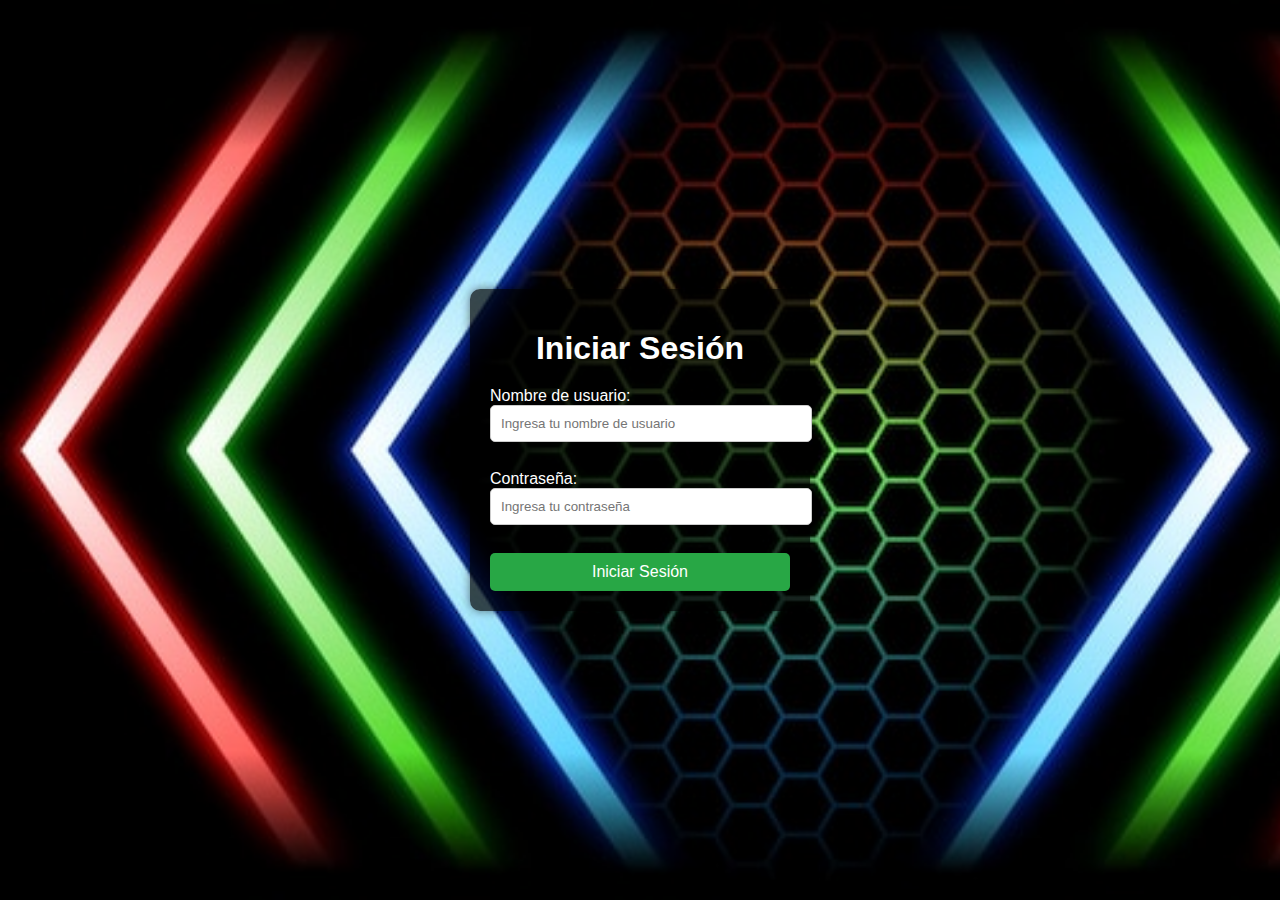
<file: index.html>
<!DOCTYPE html>
<html>
<head>
	<title>Iniciar Sesión</title>
	<link rel="stylesheet" href="registro.css">
</head>
<body>
    <div class="container">
        <h1>Iniciar Sesión</h1>
        <form id="loginForm" action="primero.html" method="get">
            <div class="form-label">
                <label for="username">Nombre de usuario:</label>
            </div>
            <input type="text" id="username" name="username" class="form-input" placeholder="Ingresa tu nombre de usuario" required><br><br>
            <div class="form-label">
                <label for="password">Contraseña:</label>
            </div>
            <input type="password" id="password" name="password" class="form-input" placeholder="Ingresa tu contraseña" required><br><br>
            <input type="submit" value="Iniciar Sesión" class="submit-button">
            <div class="error-message" id="error-message" style="display: none; color: red;"></div>
        </form>
    </div>
</body>
</html>
</file>
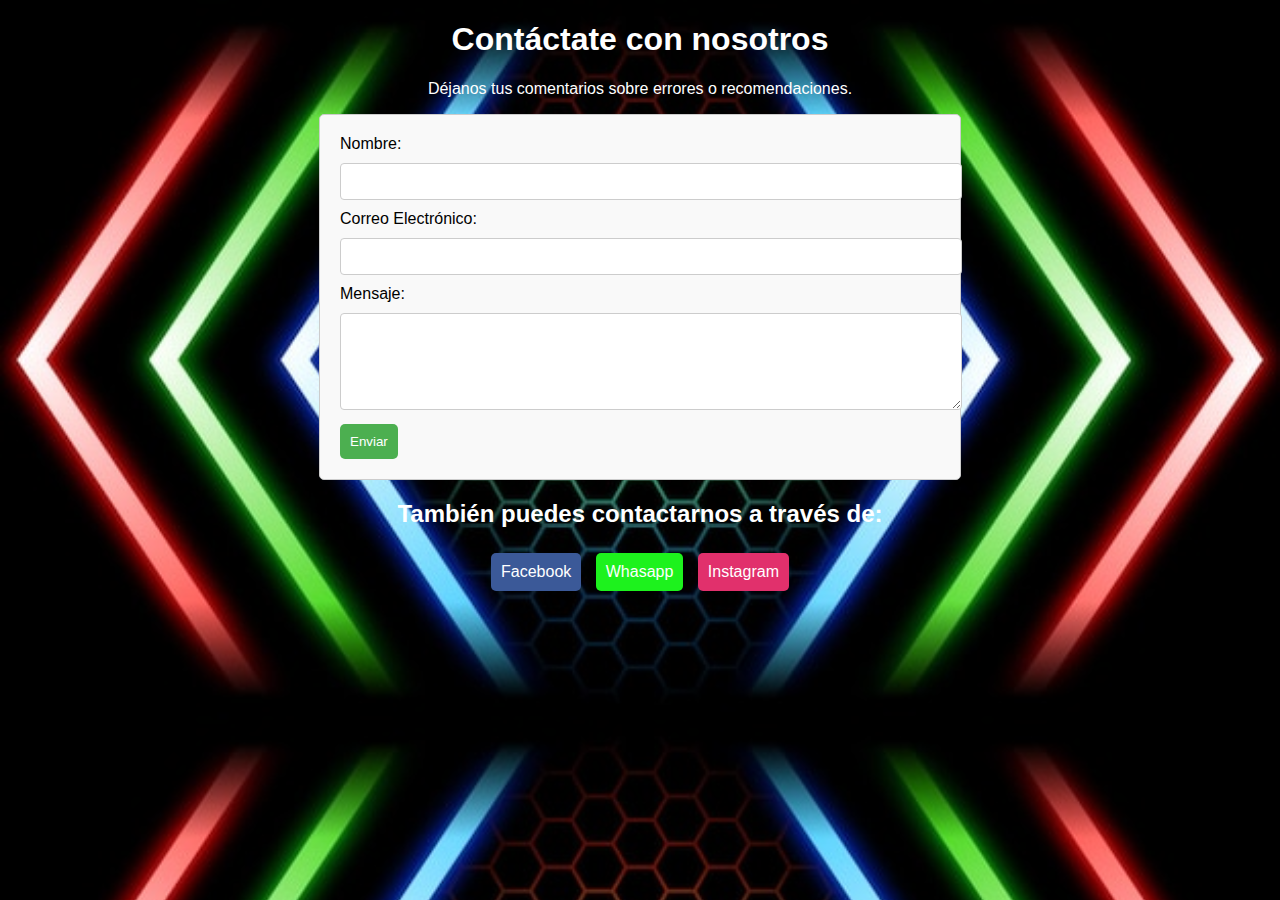
<file: contacto.html>
<!DOCTYPE html>
<html lang="en">
<head>
    <meta charset="UTF-8">
    <meta name="viewport" content="width=device-width, initial-scale=1.0">
    <title>Smart Raccoon</title>
    <link  rel="stylesheet" href="contacto.css">

</head>
<body>
    <header>
        <h1>Contáctate con nosotros</h1>
        <p>Déjanos tus comentarios sobre errores o recomendaciones.</p>
    </header>

    <form action="#" method="post">
        <label for="name">Nombre:</label>
        <input type="text" id="name" name="name" required>

        <label for="email">Correo Electrónico:</label>
        <input type="email" id="email" name="email" required>

        <label for="message">Mensaje:</label>
        <textarea id="message" name="message" rows="5" required></textarea>

        <button type="submit">Enviar</button>
    </form>

    <div class="social-buttons">
        <h2>También puedes contactarnos a través de:</h2>
        <a href="https://www.facebook.com" target="_blank"><i class="fab fa-facebook-f"></i>Facebook</a>
        <a href="https://wa.link/xyhdpw" target="_blank" class="twitter"><i class="fab fa-twitter"></i>Whasapp</a>
        <a href="https://www.instagram.com" target="_blank" class="instagram"><i class="fab fa-instagram"></i> Instagram</a>
    </div>
</body>
</html>
</file>
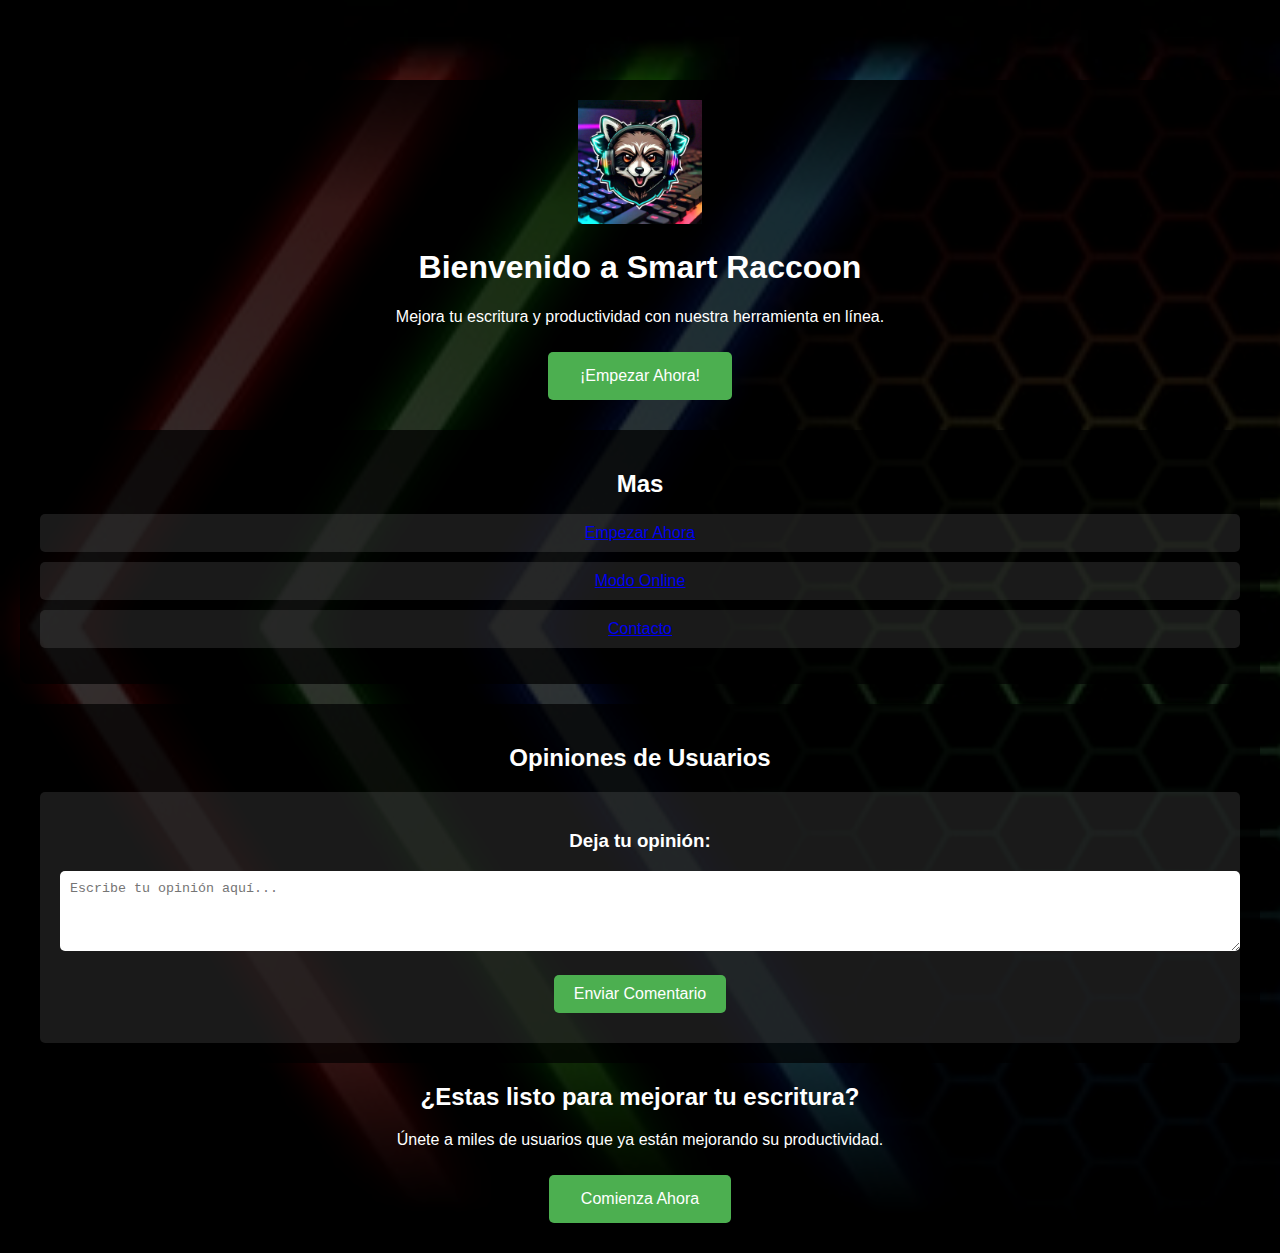
<file: primero.html>
<!DOCTYPE html>
<html lang="es">
<head>
    <meta charset="UTF-8">
    <meta name="viewport" content="width=device-width, initial-scale=1.0">
    <title>Smart Raccoon</title>
    <link rel="stylesheet" href="primero.css">
</head>
<body>
    <div class="container">
        <header>
            <img src="IMG/Logtipo.jpeg" width="10%" alt="Logo de Mecaneth">
            <h1>Bienvenido a Smart Raccoon</h1>
            <p>Mejora tu escritura y productividad con nuestra herramienta en línea.</p>
            <a href="segundo.html"><button>¡Empezar Ahora!</button></a>
        </header>
        <section class="features">
            <h2>Mas</h2>
            <ul>
                <li><a href="segundo.html">Empezar Ahora</a></li>
                <li><a href="tercero.html">Modo Online</a></li>
                <li><a href="contacto.html">Contacto</a></li>
            </ul>
        </section>

        <section class="opinions" id="opinions-section">
            <h2>Opiniones de Usuarios</h2>
            <div class="opinion-form">
                <h3>Deja tu opinión:</h3>
                <form id="comment-form">
                    <textarea name="comment" rows="4" placeholder="Escribe tu opinión aquí..." required></textarea>
                    <br>
                    <button type="submit">Enviar Comentario</button>
                </form>
            </div>
        </section>
        
        <section class="cta">
            <h2>¿Estas listo para mejorar tu escritura?</h2>
            <p>Únete a miles de usuarios que ya están mejorando su productividad.</p>
            <a href="segundo.html"><button>Comienza Ahora</button></a>
        </section>
    </div>
    <script src="primero.js"></script>
</body>
</html>
</file>
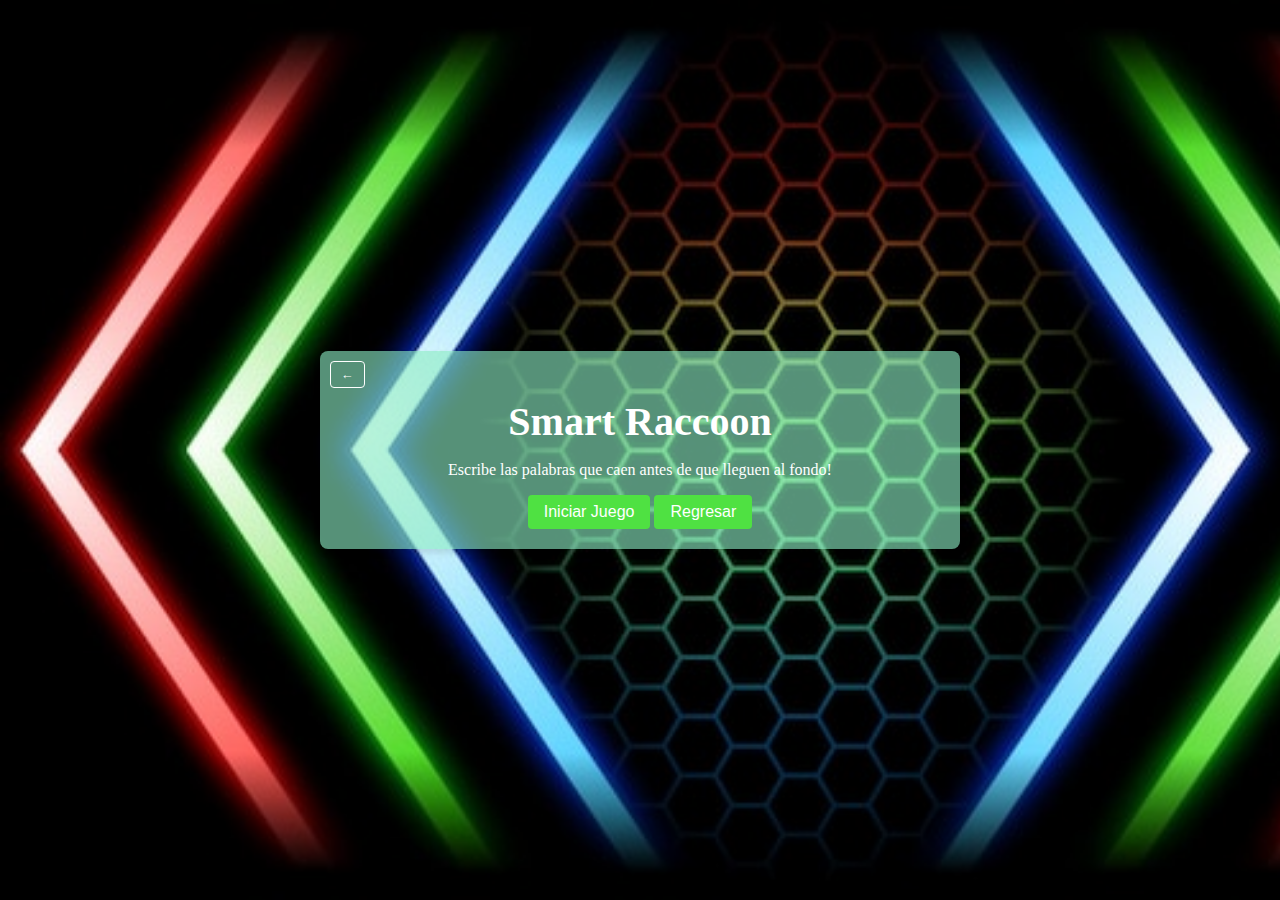
<file: segundo.html>
<!DOCTYPE html>
<html lang="es">
<head>
    <meta charset="UTF-8">
    <meta name="viewport" content="width=device-width, initial-scale=1.0">
    <title>Smart Raccoon</title>
    <link rel="stylesheet" href="segundo.css">
</head>
<body>
    <div class="blur-background"></div>
    <div class="container">
        <button id="back-button">←</button>
        <h1>Smart  Raccoon</h1>

        <div id="start-screen">
            <p>Escribe las palabras que caen antes de que lleguen al fondo!</p>
            <button id="start-button">Iniciar Juego</button>
            <a href="primero.html"><button>Regresar</button></a>
        </div>

        <div id="game-screen" class="hidden">
            <div class="stats">
                <div>Nivel: <span id="level">1</span></div>
                <div>Puntuación: <span id="score">0</span></div>
                <div class="lives" id="lives"></div>
            </div>
            <div class="game-area" id="game-area"></div>
            <div class="progress-bar">
                <div class="progress" id="progress"></div>
            </div>
            <input type="text" id="input" placeholder="Escribe aquí...">
            <a href="primero.html"><button>Regresar</button></a>
        </div>

        <div id="game-over-screen" class="hidden">
            <h2>Game Over</h2>
            <p>Puntuación final: <span id="final-score"></span></p>
            <button id="restart-button">Jugar de nuevo</button>
            <a href="primero.html"><button>Regresar</button></a>
        </div>
    </div>
    <script src="segundo.js"></script>
</body>
</html>
</file>
<file: registro.css>
body {
    font-family: Arial, sans-serif;
    display: flex;
    justify-content: center;
    align-items: center;
    height: 100vh;
    margin: 0;
    color: white;
    background-image: url(IMG/fondo.png);
    background-size: cover;
}

.container {
    background-color: rgba(0, 0, 0, 0.7);
    padding: 20px;
    border-radius: 10px;
    box-shadow: 0 0 10px rgba(0, 0, 0, 0.5);
    width: 300px;
    text-align: center;
}

h1 {
    margin-bottom: 20px;
}

.form-label {
    text-align: left;
}

.form-input {
    width: 100%;
    padding: 10px;
    margin-bottom: 10px;
    border: 1px solid #ccc;
    border-radius: 5px;
}

.submit-button {
    width: 100%;
    padding: 10px;
    background-color: #28a745;
    color: white;
    border: none;
    border-radius: 5px;
    cursor: pointer;
    font-size: 16px;
}

.submit-button:hover {
    background-color: #218838;
}

.error-message {
    margin-top: 10px;
}

p {
    margin-top: 20px;
}

a {
    color: #007bff;
    text-decoration: none;
}

a:hover {
    text-decoration: underline;
}
</file>
<file: contacto.css>
body {
    font-family: Arial, sans-serif;
    margin: 20px;
    background-image: url(IMG/fondo.png);
    background-size: cover;
}
header {
    text-align: center;
    color: white;
}
form {
    max-width: 600px;
    margin: auto;
    padding: 20px;
    border: 1px solid #ccc;
    border-radius: 5px;
    background-color: #f9f9f9;
}
input, textarea {
    width: 100%;
    padding: 10px;
    margin: 10px 0;
    border: 1px solid #ccc;
    border-radius: 4px;
}
button {
    background-color: #4CAF50;
    color: white;
    padding: 10px;
    border: none;
    border-radius: 5px;
    cursor: pointer;
}
button:hover {
    background-color: #45a049;
}
.social-buttons {
    text-align: center;
    margin-top: 20px;
    color: white;
}
.social-buttons a {
    text-decoration: none;
    color: white;
    background-color: #3b5998; /* Facebook */
    padding: 10px;
    margin: 5px;
    border-radius: 5px;
    display: inline-block;
    transition: background-color 0.3s;
}
.social-buttons a:hover {
    background-color: #2d4373;
}
.social-buttons a.twitter {
    background-color: #1df21d; /* Twitter */
}
.social-buttons a.twitter:hover {
    background-color: #1a91da;
}
.social-buttons a.instagram {
    background-color: #e1306c; /* Instagram */
}
.social-buttons a.instagram:hover {
    background-color: #c13584;
}
</file>
<file: primero.css>
body {
  background-size: cover;
  font-family: Arial, sans-serif;
  color: #fff;
  text-align: center;
  margin: 0;
  padding: 0;
  background-image: url(IMG/fondo.png);
  background-size: cover;
}

nav {
  background-color: rgba(0, 0, 0, 0.7);
  padding: 15px;
  position: fixed;
  width: 100%;
  top: 0;
  left: 0;
  z-index: 1000;
}

nav a {
  color: #fff;
  margin: 0 20px;
  text-decoration: none;
  font-weight: bold;
  transition: color 0.3s;
}

nav a:hover {
  color: #4CAF50; 
}

.container {
  margin-top: 80px;
  padding: 20px;
  background-color: rgba(0, 0, 0, 0.8);
  border-radius: 10px;
}

.texto {
  margin: 20px 0;
}

button {
  background-color: #4CAF50;
  border: none;
  color: white;
  padding: 15px 32px;
  text-align: center;
  text-decoration: none;
  display: inline-block;
  font-size: 16px;
  margin: 10px 0;
  transition-duration: 0.4s;
  cursor: pointer;
  border-radius: 5px;
}

button:hover {
  background-color: white;
  color: black;
  border: 2px solid #4CAF50;
}

.features {
  margin: 20px 0;
  padding: 20px;
  background-color: rgba(0, 0, 0, 0.7);
  border-radius: 8px;
}

.features h2 {
  margin-bottom: 10px;
}

.features ul {
  list-style-type: none;
  padding: 0;
}

.features li {
  margin: 10px 0;
  padding: 10px;
  background-color: rgba(255, 255, 255, 0.1);
  border-radius: 5px;
  transition: background-color 0.3s;
}

.features li:hover {
  background-color: rgba(255, 255, 255, 0.2);
}

footer {
  margin-top: 20px;
  padding: 10px;
  background-color: rgba(0, 0, 0, 0.7);
  color: #fff;
  text-align: center;
  clear: both;
}
.opinions {
  margin: 20px 0;
  padding: 20px;
  background-color: rgba(0, 0, 0, 0.7);
  border-radius: 8px;
}

.opinion {
  margin-bottom: 15px;
  padding: 10px;
  background-color: rgba(255, 255, 255, 0.1);
  border-radius: 5px;
}

.opinion-form {
  margin-top: 20px;
  padding: 20px;
  background-color: rgba(255, 255, 255, 0.1);
  border-radius: 5px;
}

textarea {
  width: 100%;
  padding: 10px;
  border: none;
  border-radius: 5px;
  margin-bottom: 10px;
}

button[type="submit"] {
  background-color: #4CAF50;
  border: none;
  color: white;
  padding: 10px 20px;
  text-align: center;
  text-decoration: none;
  display: inline-block;
  font-size: 16px;
  cursor: pointer;
  border-radius: 5px ;
}

button[type="submit"]:hover {
  background-color: #3e8e41;
}
</file>
<file: segundo.css>
body {
    font-family: cursive;
    margin: 0;
    padding: 0;
    display: flex;
    justify-content: center;
    align-items: center;
    min-height: 100vh;
    color: white;
    overflow: hidden;
    background-image: url(IMG/fondo.png);
    background-size: cover;
}
.blur-background {
    position: absolute;
    top: 0;
    left: 0;
    width: 100%;
    height: 100%;
    filter: blur(8px);
    z-index: -1;
}
.container {
    position: relative;
    text-align: center;
    width: 100%;
    max-width: 600px;
    padding: 20px;
    background-color: rgba(140, 235, 195, 0.616);
    border-radius: 8px;
    box-shadow: 0 4px 6px rgba(0, 0, 0, 0.1);
}
h1 {
    font-size: 2.5rem;
    margin-bottom: 1rem;
}
.game-area {
    position: relative;
    width: 100%;
    height: 400px;
    background-color: #000000;
    border-radius: 8px;
    overflow: hidden;
    margin-bottom: 1rem;
}
.word {
    position: absolute;
    font-size: 1.5rem;
    font-weight: bold;
    transition: transform 0.3s ease-out;
}
.stats {
    display: flex;
    justify-content: space-between;
    margin-bottom: 1rem;
}
.lives {
    display: flex;
}
.heart {
    color: #e53e3e;
    margin-right: 5px;
}
.progress-bar {
    width: 100%;
    height: 10px;
    background-color: #4a5568;
    border-radius: 5px;
    overflow: hidden;
    margin-bottom: 1rem;
}
.progress {
    height: 100%;
    background-color: #48bb78;
    transition: width 0.3s ease;
}
input {
    width: 100%;
    padding: 0.5rem;
    font-size: 1rem;
    background-color: #4a5568;
    border: none;
    border-radius: 4px;
    color: white;
    margin-bottom: 1rem;
}
button {
    background-color: #4fe142;
    color: white;
    border: none;
    padding: 0.5rem 1rem;
    font-size: 1rem;
    border-radius: 4px;
    cursor: pointer;
    transition: background-color 0.3s ease;
}
button:hover {
    background-color: #c4ce31;
}
.hidden {
    display: none;
}
#back-button {
    position: absolute;
    top: 10px;
    left: 10px;
    background-color: transparent;
    border: 1px solid white;
    color: white;
    padding: 5px 10px;
    font-size: 0.8rem;
}
</file>
